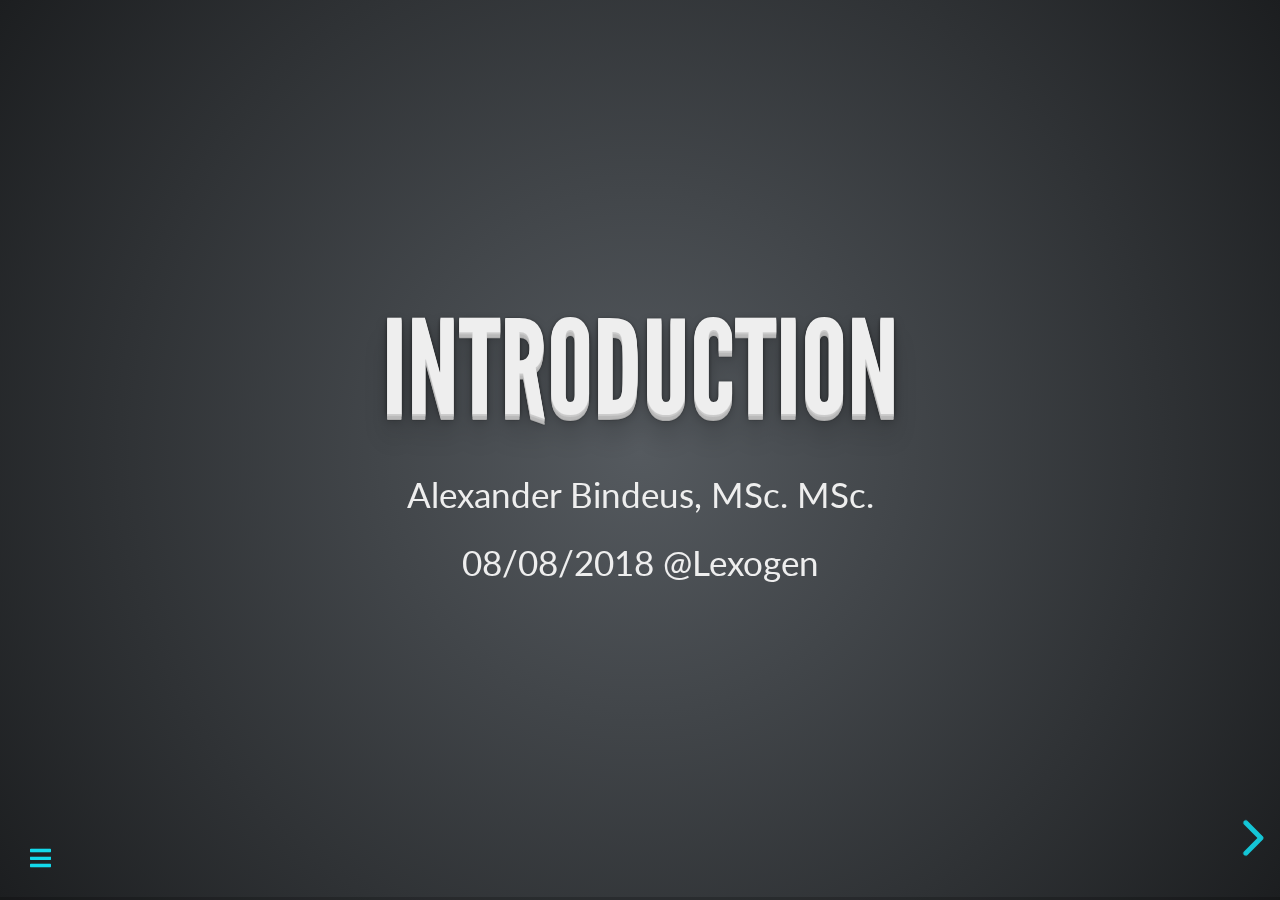
<file: index.html>
<!doctype html>
<html>
	<head>
		<meta charset="utf-8">
		<meta name="viewport" content="width=device-width, initial-scale=1.0, maximum-scale=1.0, user-scalable=no">

		<title>Introduction - Alexander Bindeus</title>

		<link rel="stylesheet" href="css/reveal.css">
		<link rel="stylesheet" href="css/theme/league.css" id="theme">

		<!-- Theme used for syntax highlighting of code -->
		<link rel="stylesheet" href="lib/css/zenburn.css">

		<!-- Printing and PDF exports -->
		<script>
			var link = document.createElement( 'link' );
			link.rel = 'stylesheet';
			link.type = 'text/css';
			link.href = window.location.search.match( /print-pdf/gi ) ? 'css/print/pdf.css' : 'css/print/paper.css';
			document.getElementsByTagName( 'head' )[0].appendChild( link );
		</script>
	</head>
	<body>
		<div class="reveal">
			<div class="slides">
				<section>
					<h1>Introduction</h1>
					<p>Alexander Bindeus, MSc. MSc.</p>
					<p>08/08/2018 @Lexogen</p>
				</section>		

				 <section data-markdown>
					<script type="text/template">
## Education
* studied *Astronomy* (major: theoretical astro physics), University of Vienna
* studied *Physics* (major: computational physics), University of Vienna
* currently *Bioinformatics* (final examination: 21/09/2018), FH Campus Vienna

***

## Work Experience     
* 5 years as Software/ Algorithm Developer, Ingenieur Büro Kronavetter
* 2 years as Scientific Programmer/ Bioinformatician, Gregor Mendel Institute Vienna
* since 01/2018: Bioinformatician, TAmiRNA GmbH, elaboration of a thesis for the study of Bioinformatics
					</script>
                                </section>
				<section data-markdown>
					<script type="text/template">
## Example Project
* condensed part of the thesis for Bioinformatics  
>"*An automated bioinformatic workflow for the analysis of smallRNA next-generation sequencing data*"
* elaborated in the context of a temporal part time employment at *TAmiRNA GmbH*
* therefore special focus on in-house requirements, IT competence and available hardware
                                        </script>
                                </section>
				<section data-markdown>
                                        <script type="text/template">
## Aim of the presented part
* development of a workflow for differential expression analysis of microRNA
* starting from binary raw data (*.bam*) till well formatted outputs in *xlsx*, *pdf* and *html* format
* tailored for special requirements of TAmiRNA and in accordance with its clients needs
* easy to use, maintain and extend
* intellectual property of TAmiRNA (hence not discussed in full detail...)  
                                        </script>
                                </section>

				<section>
					<iframe src="http://www.orf.at"
     					allowfullscreen="" frameborder="0" height="480"
     					width="853"></iframe>
				</section>

				<section>
					<section>
					<h2> Workflow</h2>
						<img data-src="/images/wf1.png">	
					</section>
					<section data-markdown>
	                                        <script type="text/template">
## Example Quality Control Report
see here: [link](https://cdn.rawgit.com/genio0815/genio0815.github.io/cb756695/sampleQC.html)
        	                                </script>
                	                </section>
				</section>
				<section>
					<section>
	                                	<img data-src="/images/wf2.png">  
					</section>
					<section data-markdown>
                                                <script type="text/template">
## Example Final Report (condensed version) 
see here: [link](https://cdn.rawgit.com/genio0815/genio0815.github.io/2f163324/sampleRun_microRNA.html)
                                                </script>
                                        </section>
    
                                </section>

				  <section>
                                        <section>
                                        <h2>Graphical User Interface</h2>
                                                <img data-src="/images/initScreen.png">
                                        </section>
                                        <section>
						 <img data-src="/images/gui_running.png">
                                        </section>
                                </section>

				<!--
				<section data-markdown>
                                        <script type="text/template">
					### Education
					* studied *Astronomy* (major: theoretical astro physics), University Vienna
					* studied *Physics* (major: computational physics), University Vienna
					* currently *Bioinformatics* (final examination: 21/09/2018), FH Campus Vienna
					***
                                        </script>
                                </section>

				<section data-markdown>
                                        <script type="text/template">
                                        ### Work Experience     
                                        * 5 years as Software/ Algorithm Developer, Ingenieur Büro Kronavetter
                                        * 02/2016 - 12/2017 Scientific Programmer/ Bioinformatician, Gregor Mendel Institute Vienna
                                        * 01/2018 - current Bioinformatician, elaboration of a thesis for the study of Bioinformatics
***
				        </script>
                                </section>

				//-->

				<section>
					<section data-markdown>
                                        	<script type="text/template">
                                        ### Aim
* get to know the team
* quickly get into the special questions and demands
* contribute my knowledge and experience
* learn new things
* develop cutting-edge products using up-to-date technology based on a scientific sound fundament
* contribute to an inspiring atmosphere and social life 
                                        	</script>
                                	</section>
					<section data-markdown>
                                                <script type="text/template">
                                        ### A Top Data Scientist?!
* is keen on numbers
* is well organized to keep the overview
* has sound expertise in mathematics and statistics in order to extract relevant information and knows how to interpret it
* has the programming and IT competence to apply these algorithms on the data and to develop tailored analysis if needed
* stays up-to-date with current research and is eager to learn new things permanently 

                                                </script>
                                        </section>
					<section data-markdown>
						<script type="text/template">
                                        ### Personal Strengths - USP
* diverse and extensive scientific background (3 different studies)
* experienced in many different programming languages, frameworks and IT related things in general
* many interests, passion and willingness to constant learning and personal development
* analytical approach to solve problems
* team player with communication and social skills
                                                </script>
                                        </section>

 					<section data-markdown>
                                                <script type="text/template">
                                        # THANK YOU FOR YOUR ATTENTION !!!
                                                </script>
                                        </section>
				</section>
			</div>
		</div>

		<script src="lib/js/head.min.js"></script>
		<script src="js/reveal.js"></script>
		<script>
			// More info about config & dependencies:
			// - https://github.com/hakimel/reveal.js#configuration
			// - https://github.com/hakimel/reveal.js#dependencies
			Reveal.initialize({
				// Display presentation control arrows
				controls: true,

				// Help the user learn the controls by providing hints, for example by
				// bouncing the down arrow when they first encounter a vertical slide
				controlsTutorial: true,

				// Determines where controls appear, "edges" or "bottom-right"
				controlsLayout: 'bottom-right',

				// Visibility rule for backwards navigation arrows; "faded", "hidden"
				// or "visible"
				controlsBackArrows: 'faded',

				// Display a presentation progress bar
				progress: true,

				// Display the page number of the current slide
				slideNumber: false,

				// Push each slide change to the browser history
				history: false,

				// Enable keyboard shortcuts for navigation
				keyboard: true,

				// Enable the slide overview mode
				overview: true,

				// Vertical centering of slides
				center: true,

				// Factor of the display size that should remain empty around the content
				margin: 0.1,

				dependencies: [
					{ src: 'plugin/markdown/marked.js' },
					{ src: 'plugin/markdown/markdown.js' },
					{ src: 'plugin/notes/notes.js', async: true },
					{ src: 'plugin/zoom-js/zoom.js', async: true },
					{ src: 'plugin/reveal.js-menu/menu.js' },
					{ src: 'plugin/external/external.js', condition: function() { return !!document.querySelector( '[data-external]' ); } },
					{ src: 'plugin/highlight/highlight.js', async: true, callback: function() { hljs.initHighlightingOnLoad(); } }
				
				],

				menu: { 
					themes: true,
					themesPath: 'css/theme/',
					transitions: true  
                                },

			});
		</script>
	</body>
</html>
</file>
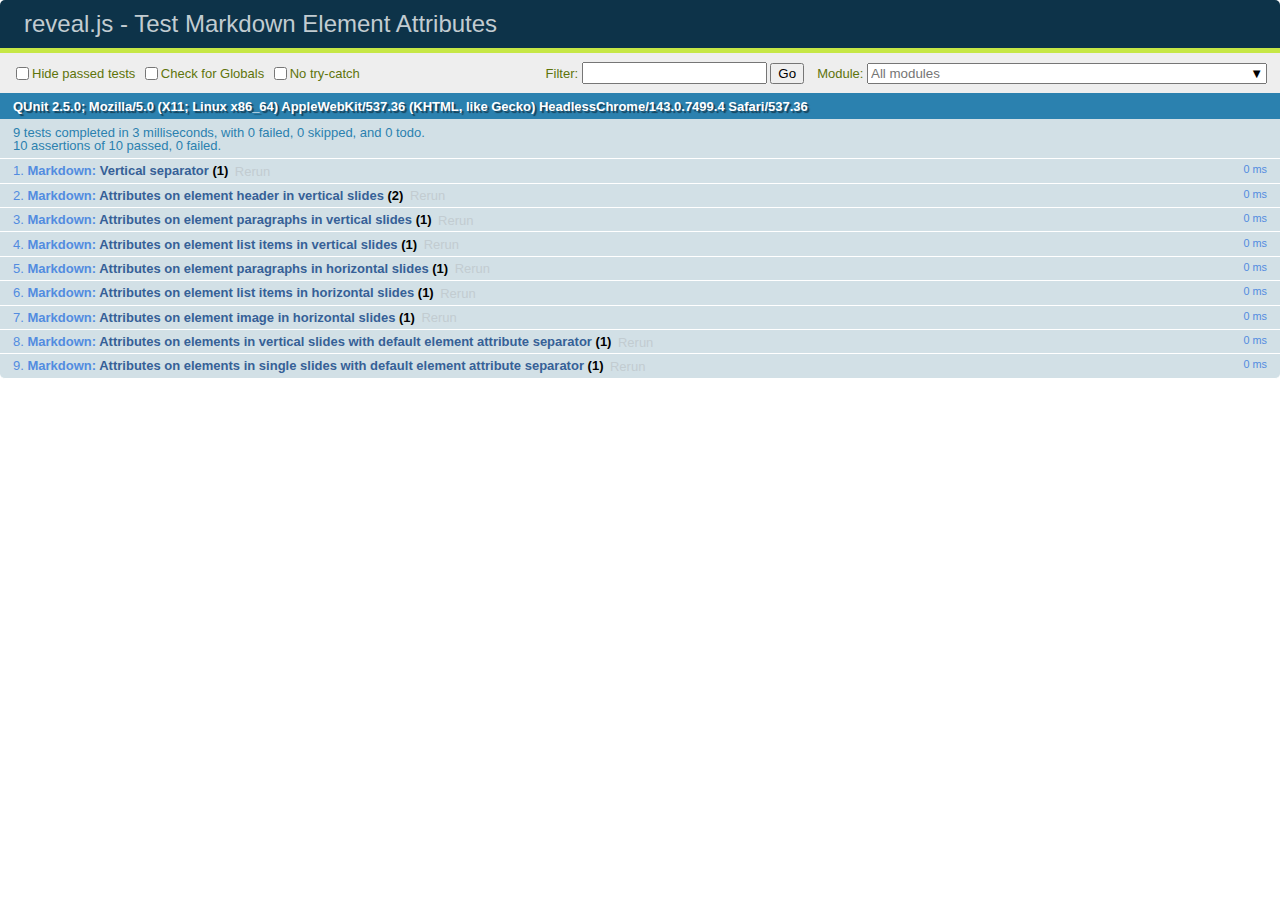
<file: test/test-markdown-element-attributes.html>
<!doctype html>
<html lang="en">

	<head>
		<meta charset="utf-8">

		<title>reveal.js - Test Markdown Element Attributes</title>

		<link rel="stylesheet" href="../css/reveal.css">
		<link rel="stylesheet" href="qunit-2.5.0.css">
	</head>

	<body style="overflow: auto;">

		<div id="qunit"></div>
		<div id="qunit-fixture"></div>

		<div class="reveal" style="display: none;">

			<div class="slides">

				<!-- <section data-markdown="example.md" data-separator="^\n\n\n" data-separator-vertical="^\n\n"></section> -->

				<!-- Slides are separated by newline + three dashes + newline, vertical slides identical but two dashes -->
				<section data-markdown data-separator="^\n---\n$" data-separator-vertical="^\n--\n$" data-element-attributes="{_\s*?([^}]+?)}">>
					<script type="text/template">
						## Slide 1.1
						<!-- {_class="fragment fade-out" data-fragment-index="1"} -->

						--

						## Slide 1.2
						<!-- {_class="fragment shrink"} -->

						Paragraph 1
						<!-- {_class="fragment grow"} -->

						Paragraph 2
						<!-- {_class="fragment grow"} -->

						- list item 1 <!-- {_class="fragment grow"} -->
						- list item 2 <!-- {_class="fragment grow"} -->
						- list item 3 <!-- {_class="fragment grow"} -->


						---

						## Slide 2


						Paragraph 1.2  
						multi-line <!-- {_class="fragment highlight-red"} -->

						Paragraph 2.2 <!-- {_class="fragment highlight-red"} -->

						Paragraph 2.3 <!-- {_class="fragment highlight-red"} -->

						Paragraph 2.4 <!-- {_class="fragment highlight-red"} -->

						- list item 1 <!-- {_class="fragment highlight-green"} -->
						- list item 2<!-- {_class="fragment highlight-green"} -->
						- list item 3<!-- {_class="fragment highlight-green"} -->
						- list item 4
						<!-- {_class="fragment highlight-green"} -->
						- list item 5<!-- {_class="fragment highlight-green"} -->

						Test

						![Example Picture](examples/assets/image2.png)
						<!-- {_class="reveal stretch"} -->

					</script>
				</section>



				<section 	data-markdown data-separator="^\n\n\n"
									data-separator-vertical="^\n\n"
									data-separator-notes="^Note:"
									data-charset="utf-8">
					<script type="text/template">
						# Test attributes in Markdown with default separator
						## Slide 1 Def <!-- .element: class="fragment highlight-red" data-fragment-index="1" -->


						## Slide 2 Def
						<!-- .element: class="fragment highlight-red" -->

					</script>
				</section>

				<section data-markdown>
				  <script type="text/template">
					## Hello world
					A paragraph
					<!-- .element: class="fragment highlight-blue" -->
				  </script>
				</section>

				<section data-markdown>
				  <script type="text/template">
					## Hello world

					Multiple  
					Line
					<!-- .element: class="fragment highlight-blue" -->
				  </script>
				</section>

				<section data-markdown>
				  <script type="text/template">
					## Hello world

					Test<!-- .element: class="fragment highlight-blue" -->

					More Test
				  </script>
				</section>


			</div>

		</div>

		<script src="../lib/js/head.min.js"></script>
		<script src="../js/reveal.js"></script>
		<script src="../plugin/markdown/marked.js"></script>
		<script src="../plugin/markdown/markdown.js"></script>
		<script src="qunit-2.5.0.js"></script>

		<script src="test-markdown-element-attributes.js"></script>

	</body>
</html>
</file>
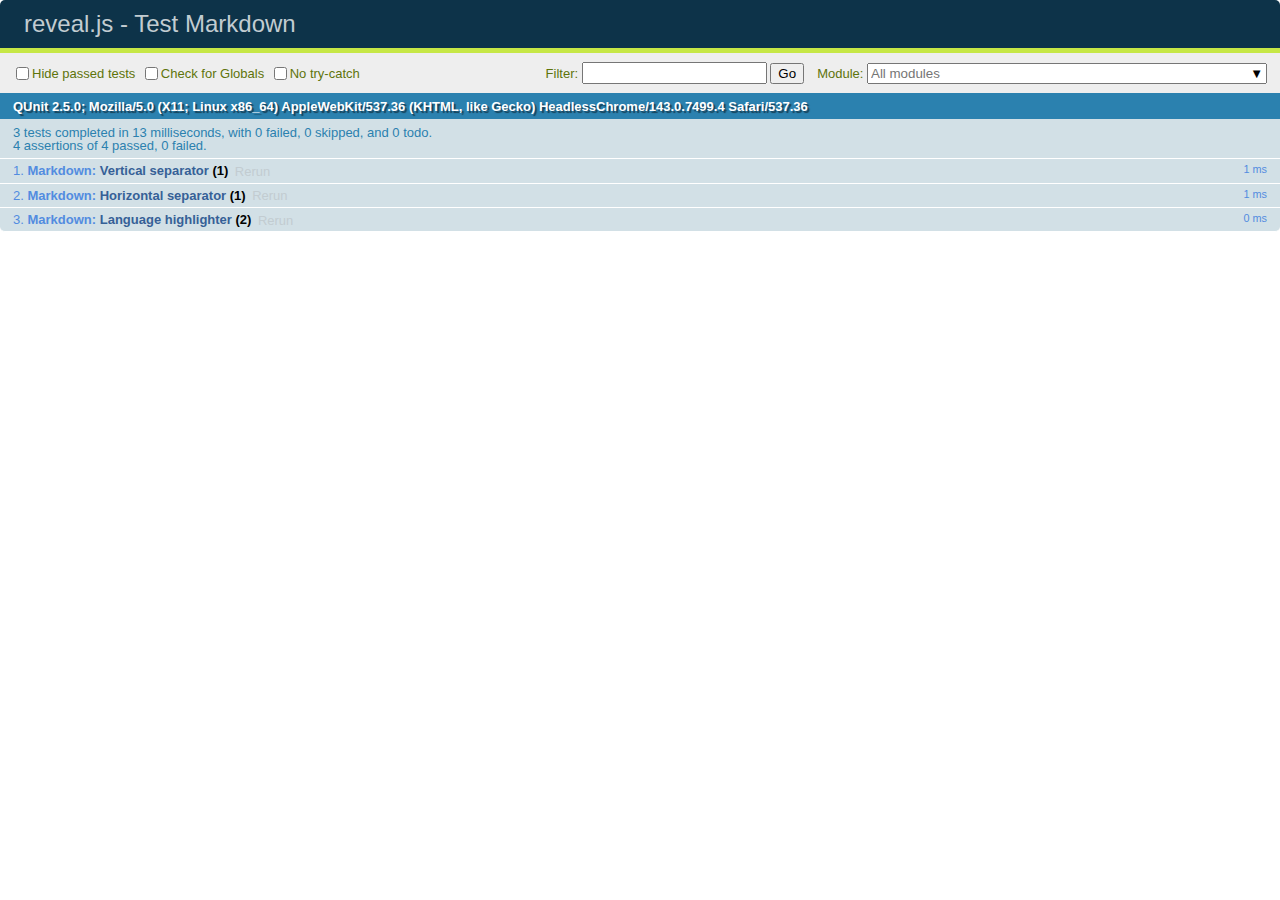
<file: test/test-markdown-external.html>
<!doctype html>
<html lang="en">

	<head>
		<meta charset="utf-8">

		<title>reveal.js - Test Markdown</title>

		<link rel="stylesheet" href="../css/reveal.css">
		<link rel="stylesheet" href="qunit-2.5.0.css">
	</head>

	<body style="overflow: auto;">

		<div id="qunit"></div>
  		<div id="qunit-fixture"></div>

		<div class="reveal" style="display: none;">

			<div class="slides">
				<section data-markdown="simple.md" data-separator="^\r?\n\r?\n\r?\n" data-separator-vertical="^\r?\n\r?\n"></section>
			</div>

		</div>

		<script src="../lib/js/head.min.js"></script>
		<script src="../js/reveal.js"></script>
		<script src="../plugin/highlight/highlight.js"></script>
		<script src="../plugin/markdown/marked.js"></script>
		<script src="../plugin/markdown/markdown.js"></script>
		<script src="qunit-2.5.0.js"></script>

		<script src="test-markdown-external.js"></script>

	</body>
</html>
</file>
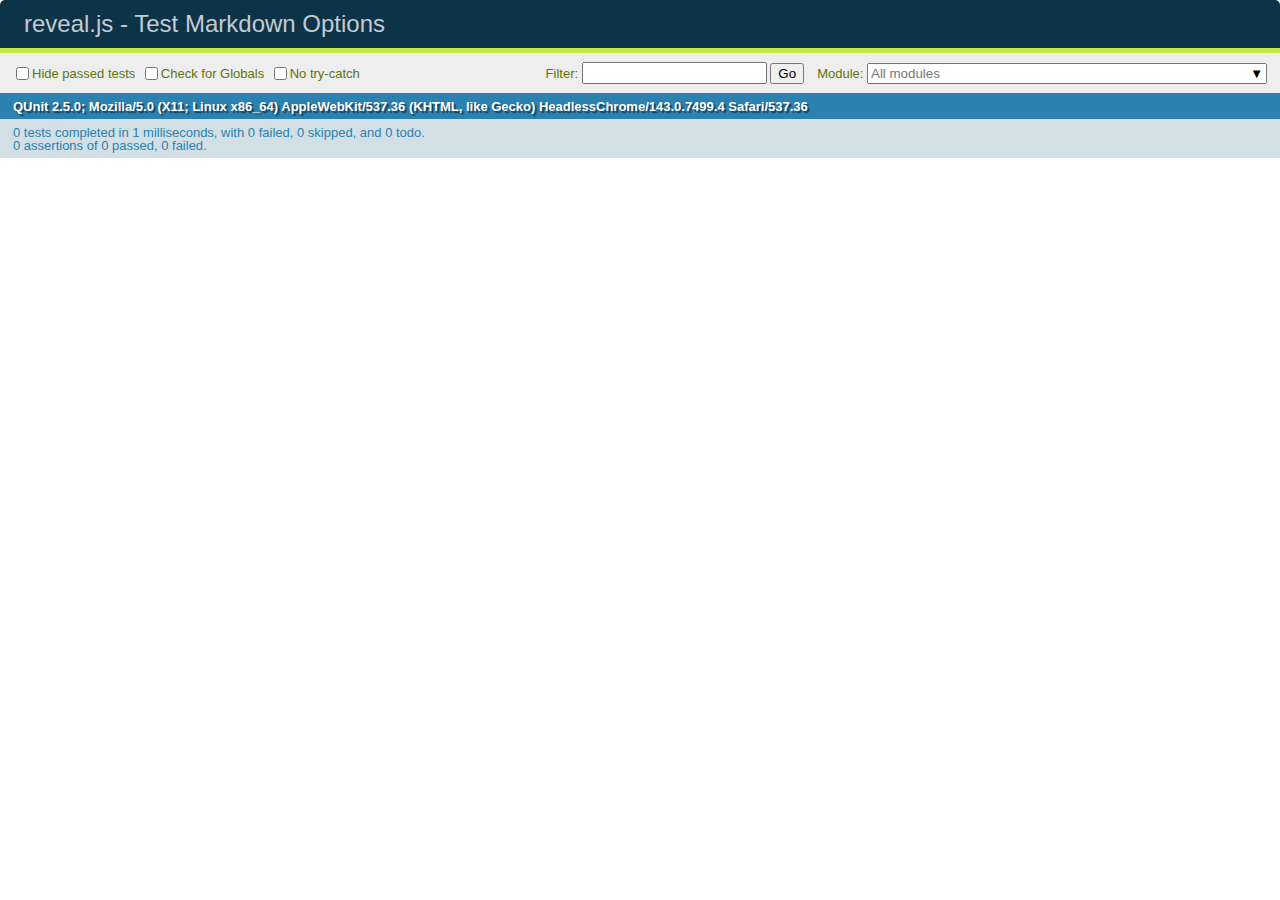
<file: test/test-markdown-options.html>
<!doctype html>
<html lang="en">

	<head>
		<meta charset="utf-8">

		<title>reveal.js - Test Markdown Options</title>

		<link rel="stylesheet" href="../css/reveal.css">
		<link rel="stylesheet" href="qunit-2.5.0.css">
	</head>

	<body style="overflow: auto;">

		<div id="qunit"></div>
		<div id="qunit-fixture"></div>

		<div class="reveal" style="display: none;">

			<div class="slides">

				<section data-markdown>
					<script type="text/template">
						## Testing Markdown Options

						This "slide" should contain 'smart' quotes.
					</script>
				</section>

			</div>

		</div>

		<script src="../lib/js/head.min.js"></script>
		<script src="../js/reveal.js"></script>
		<script src="qunit-2.5.0.js"></script>

		<script src="test-markdown-options.js"></script>

	</body>
</html>
</file>
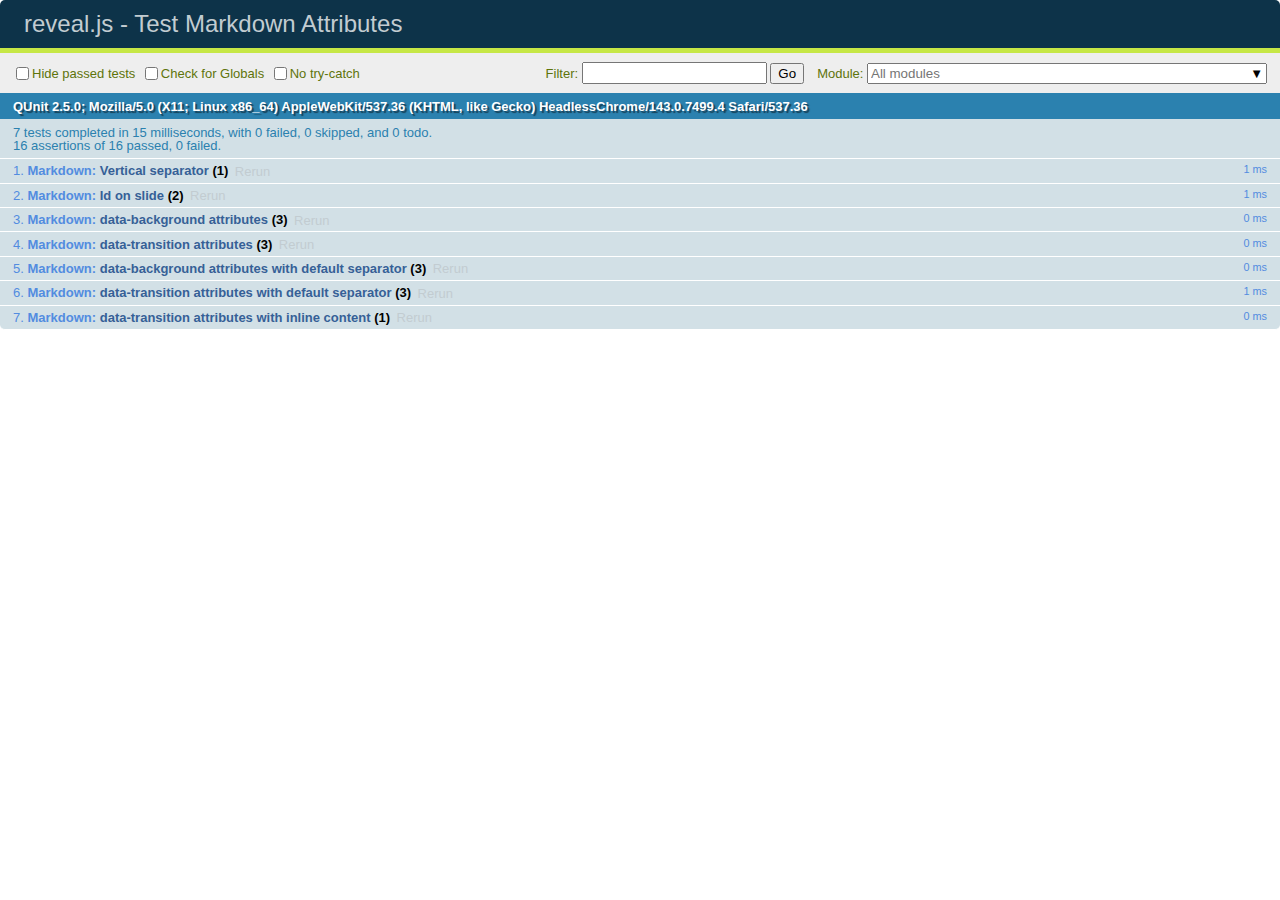
<file: test/test-markdown-slide-attributes.html>
<!doctype html>
<html lang="en">

	<head>
		<meta charset="utf-8">

		<title>reveal.js - Test Markdown Attributes</title>

		<link rel="stylesheet" href="../css/reveal.css">
		<link rel="stylesheet" href="qunit-2.5.0.css">
	</head>

	<body style="overflow: auto;">

		<div id="qunit"></div>
		<div id="qunit-fixture"></div>

		<div class="reveal" style="display: none;">

			<div class="slides">

				<!-- <section data-markdown="example.md" data-separator="^\n\n\n" data-separator-vertical="^\n\n"></section> -->

				<!-- Slides are separated by three lines, vertical slides by two lines, attributes are one any line starting with (spaces and) two dashes -->
				<section 	data-markdown data-separator="^\n\n\n"
									data-separator-vertical="^\n\n"
									data-separator-notes="^Note:"
									data-attributes="--\s(.*?)$"
									data-charset="utf-8">
					<script type="text/template">
						# Test attributes in Markdown
						## Slide 1



						## Slide 2
						<!-- -- id="slide2" data-transition="zoom" data-background="#A0C66B" -->


						## Slide 2.1
						<!-- -- data-background="#ff0000" data-transition="fade" -->


						## Slide 2.2
						[Link to Slide2](#/slide2)



						## Slide 3
						<!-- -- data-transition="zoom" data-background="#C6916B" -->



						## Slide 4
					</script>
				</section>

				<section 	data-markdown data-separator="^\n\n\n"
									data-separator-vertical="^\n\n"
									data-separator-notes="^Note:"
									data-charset="utf-8">
					<script type="text/template">
						# Test attributes in Markdown with default separator
						## Slide 1 Def



						## Slide 2 Def
						<!-- .slide: id="slide2def" data-transition="concave" data-background="#A7C66B" -->


						## Slide 2.1 Def
						<!-- .slide: data-background="#f70000" data-transition="page" -->


						## Slide 2.2 Def
						[Link to Slide2](#/slide2def)



						## Slide 3 Def
						<!-- .slide: data-transition="concave" data-background="#C7916B" -->



						## Slide 4
					</script>
				</section>

				<section data-markdown>
					<script type="text/template">
						<!-- .slide: data-background="#ff0000" -->
						## Hello world
					</script>
				</section>

				<section data-markdown>
					<script type="text/template">
						## Hello world
						<!-- .slide: data-background="#ff0000" -->
					</script>
				</section>

				<section data-markdown>
					<script type="text/template">
						## Hello world

						Test
						<!-- .slide: data-background="#ff0000" -->

						More Test
					</script>
				</section>

			</div>

		</div>

		<script src="../lib/js/head.min.js"></script>
		<script src="../js/reveal.js"></script>
		<script src="../plugin/markdown/marked.js"></script>
		<script src="../plugin/markdown/markdown.js"></script>
		<script src="qunit-2.5.0.js"></script>

		<script src="test-markdown-slide-attributes.js"></script>

	</body>
</html>
</file>
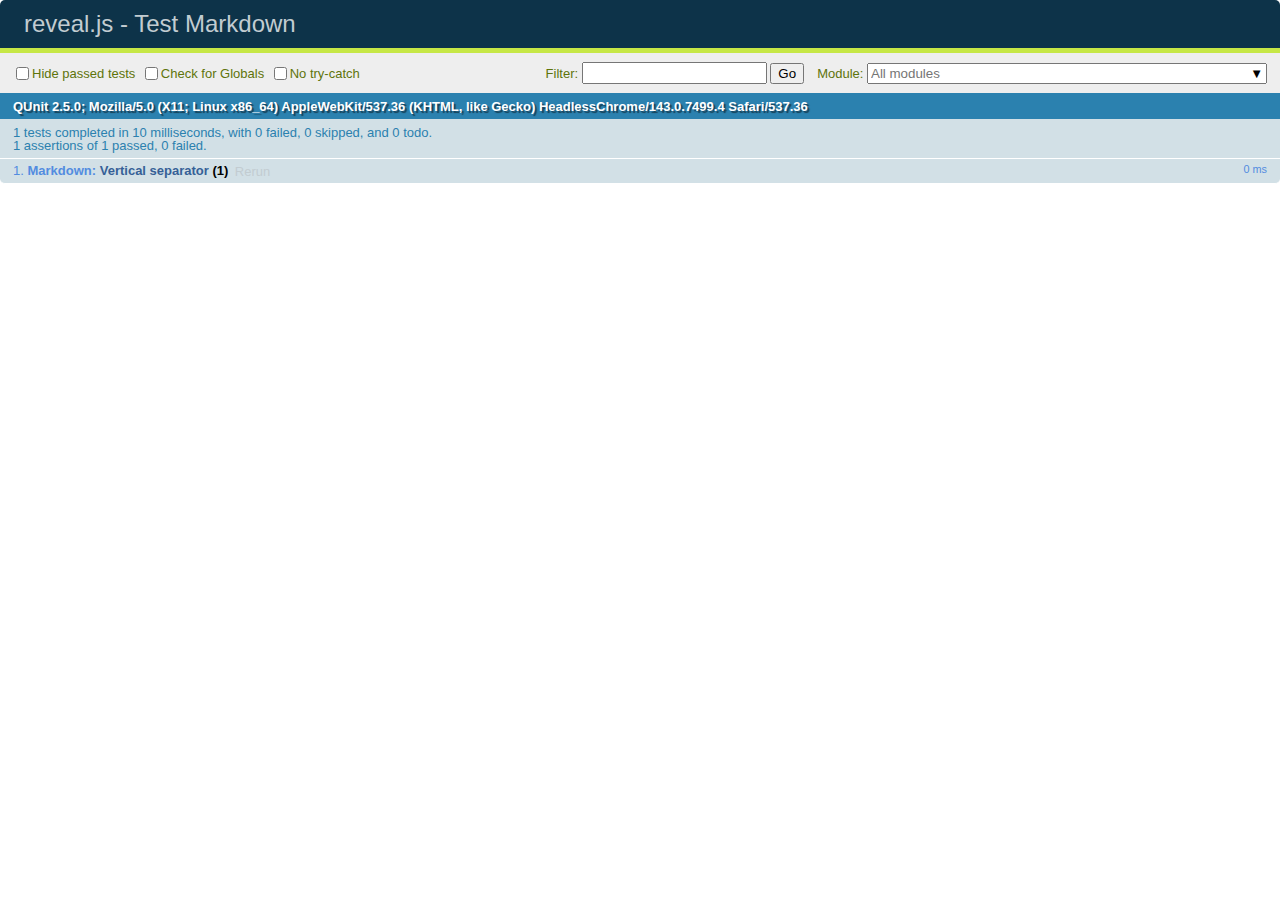
<file: test/test-markdown.html>
<!doctype html>
<html lang="en">

	<head>
		<meta charset="utf-8">

		<title>reveal.js - Test Markdown</title>

		<link rel="stylesheet" href="../css/reveal.css">
		<link rel="stylesheet" href="qunit-2.5.0.css">
	</head>

	<body style="overflow: auto;">

		<div id="qunit"></div>
		<div id="qunit-fixture"></div>

		<div class="reveal" style="display: none;">

			<div class="slides">

				<!-- <section data-markdown="example.md" data-separator="^\n\n\n" data-separator-vertical="^\n\n"></section> -->

				<!-- Slides are separated by newline + three dashes + newline, vertical slides identical but two dashes -->
				<section data-markdown data-separator="^\n---\n$" data-separator-vertical="^\n--\n$">
					<script type="text/template">
						## Slide 1.1

						--

						## Slide 1.2

						---

						## Slide 2
					</script>
				</section>

			</div>

		</div>

		<script src="../lib/js/head.min.js"></script>
		<script src="../js/reveal.js"></script>
		<script src="../plugin/markdown/marked.js"></script>
		<script src="../plugin/markdown/markdown.js"></script>
		<script src="qunit-2.5.0.js"></script>

		<script src="test-markdown.js"></script>

	</body>
</html>
</file>
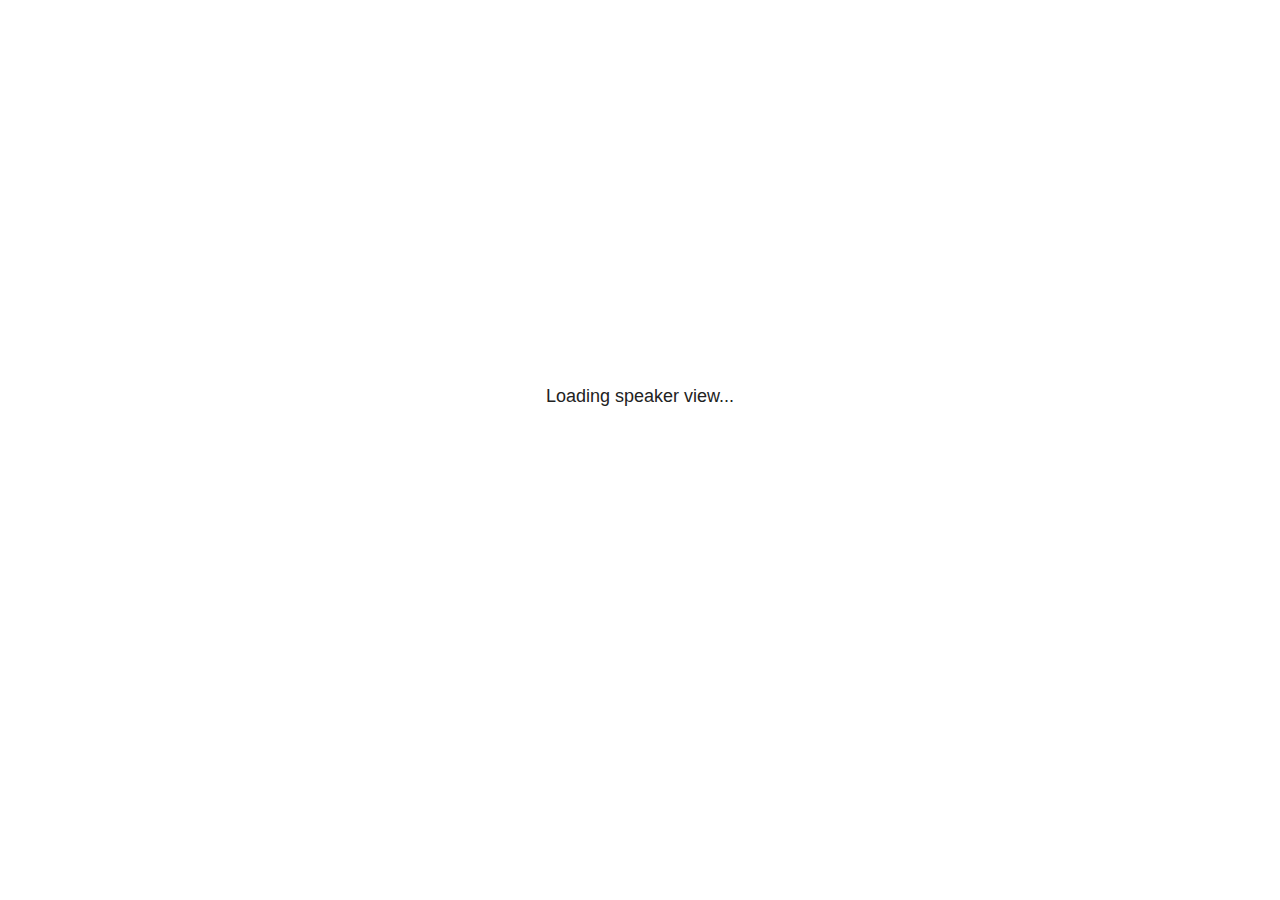
<file: plugin/notes/notes.html>
<!doctype html>
<html lang="en">
	<head>
		<meta charset="utf-8">

		<title>reveal.js - Slide Notes</title>

		<style>
			body {
				font-family: Helvetica;
				font-size: 18px;
			}

			#current-slide,
			#upcoming-slide,
			#speaker-controls {
				padding: 6px;
				box-sizing: border-box;
				-moz-box-sizing: border-box;
			}

			#current-slide iframe,
			#upcoming-slide iframe {
				width: 100%;
				height: 100%;
				border: 1px solid #ddd;
			}

			#current-slide .label,
			#upcoming-slide .label {
				position: absolute;
				top: 10px;
				left: 10px;
				z-index: 2;
			}

			#connection-status {
				position: absolute;
				top: 0;
				left: 0;
				width: 100%;
				height: 100%;
				z-index: 20;
				padding: 30% 20% 20% 20%;
				font-size: 18px;
				color: #222;
				background: #fff;
				text-align: center;
				box-sizing: border-box;
				line-height: 1.4;
			}

			.overlay-element {
				height: 34px;
				line-height: 34px;
				padding: 0 10px;
				text-shadow: none;
				background: rgba( 220, 220, 220, 0.8 );
				color: #222;
				font-size: 14px;
			}

			.overlay-element.interactive:hover {
				background: rgba( 220, 220, 220, 1 );
			}

			#current-slide {
				position: absolute;
				width: 60%;
				height: 100%;
				top: 0;
				left: 0;
				padding-right: 0;
			}

			#upcoming-slide {
				position: absolute;
				width: 40%;
				height: 40%;
				right: 0;
				top: 0;
			}

			/* Speaker controls */
			#speaker-controls {
				position: absolute;
				top: 40%;
				right: 0;
				width: 40%;
				height: 60%;
				overflow: auto;
				font-size: 18px;
			}

				.speaker-controls-time.hidden,
				.speaker-controls-notes.hidden {
					display: none;
				}

				.speaker-controls-time .label,
				.speaker-controls-pace .label,
				.speaker-controls-notes .label {
					text-transform: uppercase;
					font-weight: normal;
					font-size: 0.66em;
					color: #666;
					margin: 0;
				}

				.speaker-controls-time, .speaker-controls-pace {
					border-bottom: 1px solid rgba( 200, 200, 200, 0.5 );
					margin-bottom: 10px;
					padding: 10px 16px;
					padding-bottom: 20px;
					cursor: pointer;
				}

				.speaker-controls-time .reset-button {
					opacity: 0;
					float: right;
					color: #666;
					text-decoration: none;
				}
				.speaker-controls-time:hover .reset-button {
					opacity: 1;
				}

				.speaker-controls-time .timer,
				.speaker-controls-time .clock {
					width: 50%;
				}

				.speaker-controls-time .timer,
				.speaker-controls-time .clock,
				.speaker-controls-time .pacing .hours-value,
				.speaker-controls-time .pacing .minutes-value,
				.speaker-controls-time .pacing .seconds-value {
					font-size: 1.9em;
				}

				.speaker-controls-time .timer {
					float: left;
				}

				.speaker-controls-time .clock {
					float: right;
					text-align: right;
				}

				.speaker-controls-time span.mute {
					opacity: 0.3;
				}

				.speaker-controls-time .pacing-title {
					margin-top: 5px;
				}

				.speaker-controls-time .pacing.ahead {
					color: blue;
				}

				.speaker-controls-time .pacing.on-track {
					color: green;
				}

				.speaker-controls-time .pacing.behind {
					color: red;
				}

				.speaker-controls-notes {
					padding: 10px 16px;
				}

				.speaker-controls-notes .value {
					margin-top: 5px;
					line-height: 1.4;
					font-size: 1.2em;
				}

			/* Layout selector */
			#speaker-layout {
				position: absolute;
				top: 10px;
				right: 10px;
				color: #222;
				z-index: 10;
			}
				#speaker-layout select {
					position: absolute;
					width: 100%;
					height: 100%;
					top: 0;
					left: 0;
					border: 0;
					box-shadow: 0;
					cursor: pointer;
					opacity: 0;

					font-size: 1em;
					background-color: transparent;

					-moz-appearance: none;
					-webkit-appearance: none;
					-webkit-tap-highlight-color: rgba(0, 0, 0, 0);
				}

				#speaker-layout select:focus {
					outline: none;
					box-shadow: none;
				}

			.clear {
				clear: both;
			}

			/* Speaker layout: Wide */
			body[data-speaker-layout="wide"] #current-slide,
			body[data-speaker-layout="wide"] #upcoming-slide {
				width: 50%;
				height: 45%;
				padding: 6px;
			}

			body[data-speaker-layout="wide"] #current-slide {
				top: 0;
				left: 0;
			}

			body[data-speaker-layout="wide"] #upcoming-slide {
				top: 0;
				left: 50%;
			}

			body[data-speaker-layout="wide"] #speaker-controls {
				top: 45%;
				left: 0;
				width: 100%;
				height: 50%;
				font-size: 1.25em;
			}

			/* Speaker layout: Tall */
			body[data-speaker-layout="tall"] #current-slide,
			body[data-speaker-layout="tall"] #upcoming-slide {
				width: 45%;
				height: 50%;
				padding: 6px;
			}

			body[data-speaker-layout="tall"] #current-slide {
				top: 0;
				left: 0;
			}

			body[data-speaker-layout="tall"] #upcoming-slide {
				top: 50%;
				left: 0;
			}

			body[data-speaker-layout="tall"] #speaker-controls {
				padding-top: 40px;
				top: 0;
				left: 45%;
				width: 55%;
				height: 100%;
				font-size: 1.25em;
			}

			/* Speaker layout: Notes only */
			body[data-speaker-layout="notes-only"] #current-slide,
			body[data-speaker-layout="notes-only"] #upcoming-slide {
				display: none;
			}

			body[data-speaker-layout="notes-only"] #speaker-controls {
				padding-top: 40px;
				top: 0;
				left: 0;
				width: 100%;
				height: 100%;
				font-size: 1.25em;
			}

			@media screen and (max-width: 1080px) {
				body[data-speaker-layout="default"] #speaker-controls {
					font-size: 16px;
				}
			}

			@media screen and (max-width: 900px) {
				body[data-speaker-layout="default"] #speaker-controls {
					font-size: 14px;
				}
			}

			@media screen and (max-width: 800px) {
				body[data-speaker-layout="default"] #speaker-controls {
					font-size: 12px;
				}
			}

		</style>
	</head>

	<body>

		<div id="connection-status">Loading speaker view...</div>

		<div id="current-slide"></div>
		<div id="upcoming-slide"><span class="overlay-element label">Upcoming</span></div>
		<div id="speaker-controls">
			<div class="speaker-controls-time">
				<h4 class="label">Time <span class="reset-button">Click to Reset</span></h4>
				<div class="clock">
					<span class="clock-value">0:00 AM</span>
				</div>
				<div class="timer">
					<span class="hours-value">00</span><span class="minutes-value">:00</span><span class="seconds-value">:00</span>
				</div>
				<div class="clear"></div>

				<h4 class="label pacing-title" style="display: none">Pacing – Time to finish current slide</h4>
				<div class="pacing" style="display: none">
					<span class="hours-value">00</span><span class="minutes-value">:00</span><span class="seconds-value">:00</span>
				</div>
			</div>

			<div class="speaker-controls-notes hidden">
				<h4 class="label">Notes</h4>
				<div class="value"></div>
			</div>
		</div>
		<div id="speaker-layout" class="overlay-element interactive">
			<span class="speaker-layout-label"></span>
			<select class="speaker-layout-dropdown"></select>
		</div>

		<script src="../../plugin/markdown/marked.js"></script>
		<script>

			(function() {

				var notes,
					notesValue,
					currentState,
					currentSlide,
					upcomingSlide,
					layoutLabel,
					layoutDropdown,
					connected = false;

				var SPEAKER_LAYOUTS = {
					'default': 'Default',
					'wide': 'Wide',
					'tall': 'Tall',
					'notes-only': 'Notes only'
				};

				setupLayout();

				var connectionStatus = document.querySelector( '#connection-status' );
				var connectionTimeout = setTimeout( function() {
					connectionStatus.innerHTML = 'Error connecting to main window.<br>Please try closing and reopening the speaker view.';
				}, 5000 );

				window.addEventListener( 'message', function( event ) {

					clearTimeout( connectionTimeout );
					connectionStatus.style.display = 'none';

					var data = JSON.parse( event.data );

					// The overview mode is only useful to the reveal.js instance
					// where navigation occurs so we don't sync it
					if( data.state ) delete data.state.overview;

					// Messages sent by the notes plugin inside of the main window
					if( data && data.namespace === 'reveal-notes' ) {
						if( data.type === 'connect' ) {
							handleConnectMessage( data );
						}
						else if( data.type === 'state' ) {
							handleStateMessage( data );
						}
					}
					// Messages sent by the reveal.js inside of the current slide preview
					else if( data && data.namespace === 'reveal' ) {
						if( /ready/.test( data.eventName ) ) {
							// Send a message back to notify that the handshake is complete
							window.opener.postMessage( JSON.stringify({ namespace: 'reveal-notes', type: 'connected'} ), '*' );
						}
						else if( /slidechanged|fragmentshown|fragmenthidden|paused|resumed/.test( data.eventName ) && currentState !== JSON.stringify( data.state ) ) {

							window.opener.postMessage( JSON.stringify({ method: 'setState', args: [ data.state ]} ), '*' );

						}
					}

				} );

				/**
				 * Called when the main window is trying to establish a
				 * connection.
				 */
				function handleConnectMessage( data ) {

					if( connected === false ) {
						connected = true;

						setupIframes( data );
						setupKeyboard();
						setupNotes();
						setupTimer();
					}

				}

				/**
				 * Called when the main window sends an updated state.
				 */
				function handleStateMessage( data ) {

					// Store the most recently set state to avoid circular loops
					// applying the same state
					currentState = JSON.stringify( data.state );

					// No need for updating the notes in case of fragment changes
					if ( data.notes ) {
						notes.classList.remove( 'hidden' );
						notesValue.style.whiteSpace = data.whitespace;
						if( data.markdown ) {
							notesValue.innerHTML = marked( data.notes );
						}
						else {
							notesValue.innerHTML = data.notes;
						}
					}
					else {
						notes.classList.add( 'hidden' );
					}

					// Update the note slides
					currentSlide.contentWindow.postMessage( JSON.stringify({ method: 'setState', args: [ data.state ] }), '*' );
					upcomingSlide.contentWindow.postMessage( JSON.stringify({ method: 'setState', args: [ data.state ] }), '*' );
					upcomingSlide.contentWindow.postMessage( JSON.stringify({ method: 'next' }), '*' );

				}

				// Limit to max one state update per X ms
				handleStateMessage = debounce( handleStateMessage, 200 );

				/**
				 * Forward keyboard events to the current slide window.
				 * This enables keyboard events to work even if focus
				 * isn't set on the current slide iframe.
				 *
				 * Block F5 default handling, it reloads and disconnects
				 * the speaker notes window.
				 */
				function setupKeyboard() {

					document.addEventListener( 'keydown', function( event ) {
						if( event.keyCode === 116 || ( event.metaKey && event.keyCode === 82 ) ) {
							event.preventDefault();
							return false;
						}
						currentSlide.contentWindow.postMessage( JSON.stringify({ method: 'triggerKey', args: [ event.keyCode ] }), '*' );
					} );

				}

				/**
				 * Creates the preview iframes.
				 */
				function setupIframes( data ) {

					var params = [
						'receiver',
						'progress=false',
						'history=false',
						'transition=none',
						'autoSlide=0',
						'backgroundTransition=none'
					].join( '&' );

					var urlSeparator = /\?/.test(data.url) ? '&' : '?';
					var hash = '#/' + data.state.indexh + '/' + data.state.indexv;
					var currentURL = data.url + urlSeparator + params + '&postMessageEvents=true' + hash;
					var upcomingURL = data.url + urlSeparator + params + '&controls=false' + hash;

					currentSlide = document.createElement( 'iframe' );
					currentSlide.setAttribute( 'width', 1280 );
					currentSlide.setAttribute( 'height', 1024 );
					currentSlide.setAttribute( 'src', currentURL );
					document.querySelector( '#current-slide' ).appendChild( currentSlide );

					upcomingSlide = document.createElement( 'iframe' );
					upcomingSlide.setAttribute( 'width', 640 );
					upcomingSlide.setAttribute( 'height', 512 );
					upcomingSlide.setAttribute( 'src', upcomingURL );
					document.querySelector( '#upcoming-slide' ).appendChild( upcomingSlide );

				}

				/**
				 * Setup the notes UI.
				 */
				function setupNotes() {

					notes = document.querySelector( '.speaker-controls-notes' );
					notesValue = document.querySelector( '.speaker-controls-notes .value' );

				}

				function getTimings() {

					var slides = Reveal.getSlides();
					var defaultTiming = Reveal.getConfig().defaultTiming;
					if (defaultTiming == null) {
						return null;
					}
					var timings = [];
					for ( var i in slides ) {
						var slide = slides[i];
						var timing = defaultTiming;
						if( slide.hasAttribute( 'data-timing' )) {
							var t = slide.getAttribute( 'data-timing' );
							timing = parseInt(t);
							if( isNaN(timing) ) {
								console.warn("Could not parse timing '" + t + "' of slide " + i + "; using default of " + defaultTiming);
								timing = defaultTiming;
							}
						}
						timings.push(timing);
					}
					return timings;

				}

				/**
				 * Return the number of seconds allocated for presenting
				 * all slides up to and including this one.
				 */
				function getTimeAllocated(timings) {

					var slides = Reveal.getSlides();
					var allocated = 0;
					var currentSlide = Reveal.getSlidePastCount();
					for (var i in slides.slice(0, currentSlide + 1)) {
						allocated += timings[i];
					}
					return allocated;

				}

				/**
				 * Create the timer and clock and start updating them
				 * at an interval.
				 */
				function setupTimer() {

					var start = new Date(),
					timeEl = document.querySelector( '.speaker-controls-time' ),
					clockEl = timeEl.querySelector( '.clock-value' ),
					hoursEl = timeEl.querySelector( '.hours-value' ),
					minutesEl = timeEl.querySelector( '.minutes-value' ),
					secondsEl = timeEl.querySelector( '.seconds-value' ),
					pacingTitleEl = timeEl.querySelector( '.pacing-title' ),
					pacingEl = timeEl.querySelector( '.pacing' ),
					pacingHoursEl = pacingEl.querySelector( '.hours-value' ),
					pacingMinutesEl = pacingEl.querySelector( '.minutes-value' ),
					pacingSecondsEl = pacingEl.querySelector( '.seconds-value' );

					var timings = getTimings();
					if (timings !== null) {
						pacingTitleEl.style.removeProperty('display');
						pacingEl.style.removeProperty('display');
					}

					function _displayTime( hrEl, minEl, secEl, time) {

						var sign = Math.sign(time) == -1 ? "-" : "";
						time = Math.abs(Math.round(time / 1000));
						var seconds = time % 60;
						var minutes = Math.floor( time / 60 ) % 60 ;
						var hours = Math.floor( time / ( 60 * 60 )) ;
						hrEl.innerHTML = sign + zeroPadInteger( hours );
						if (hours == 0) {
							hrEl.classList.add( 'mute' );
						}
						else {
							hrEl.classList.remove( 'mute' );
						}
						minEl.innerHTML = ':' + zeroPadInteger( minutes );
						if (hours == 0 && minutes == 0) {
							minEl.classList.add( 'mute' );
						}
						else {
							minEl.classList.remove( 'mute' );
						}
						secEl.innerHTML = ':' + zeroPadInteger( seconds );
					}

					function _updateTimer() {

						var diff, hours, minutes, seconds,
						now = new Date();

						diff = now.getTime() - start.getTime();

						clockEl.innerHTML = now.toLocaleTimeString( 'en-US', { hour12: true, hour: '2-digit', minute:'2-digit' } );
						_displayTime( hoursEl, minutesEl, secondsEl, diff );
						if (timings !== null) {
							_updatePacing(diff);
						}

					}

					function _updatePacing(diff) {

						var slideEndTiming = getTimeAllocated(timings) * 1000;
						var currentSlide = Reveal.getSlidePastCount();
						var currentSlideTiming = timings[currentSlide] * 1000;
						var timeLeftCurrentSlide = slideEndTiming - diff;
						if (timeLeftCurrentSlide < 0) {
							pacingEl.className = 'pacing behind';
						}
						else if (timeLeftCurrentSlide < currentSlideTiming) {
							pacingEl.className = 'pacing on-track';
						}
						else {
							pacingEl.className = 'pacing ahead';
						}
						_displayTime( pacingHoursEl, pacingMinutesEl, pacingSecondsEl, timeLeftCurrentSlide );

					}

					// Update once directly
					_updateTimer();

					// Then update every second
					setInterval( _updateTimer, 1000 );

					function _resetTimer() {

						if (timings == null) {
							start = new Date();
						}
						else {
							// Reset timer to beginning of current slide
							var slideEndTiming = getTimeAllocated(timings) * 1000;
							var currentSlide = Reveal.getSlidePastCount();
							var currentSlideTiming = timings[currentSlide] * 1000;
							var previousSlidesTiming = slideEndTiming - currentSlideTiming;
							var now = new Date();
							start = new Date(now.getTime() - previousSlidesTiming);
						}
						_updateTimer();

					}

					timeEl.addEventListener( 'click', function() {
						_resetTimer();
						return false;
					} );

				}

				/**
				 * Sets up the speaker view layout and layout selector.
				 */
				function setupLayout() {

					layoutDropdown = document.querySelector( '.speaker-layout-dropdown' );
					layoutLabel = document.querySelector( '.speaker-layout-label' );

					// Render the list of available layouts
					for( var id in SPEAKER_LAYOUTS ) {
						var option = document.createElement( 'option' );
						option.setAttribute( 'value', id );
						option.textContent = SPEAKER_LAYOUTS[ id ];
						layoutDropdown.appendChild( option );
					}

					// Monitor the dropdown for changes
					layoutDropdown.addEventListener( 'change', function( event ) {

						setLayout( layoutDropdown.value );

					}, false );

					// Restore any currently persisted layout
					setLayout( getLayout() );

				}

				/**
				 * Sets a new speaker view layout. The layout is persisted
				 * in local storage.
				 */
				function setLayout( value ) {

					var title = SPEAKER_LAYOUTS[ value ];

					layoutLabel.innerHTML = 'Layout' + ( title ? ( ': ' + title ) : '' );
					layoutDropdown.value = value;

					document.body.setAttribute( 'data-speaker-layout', value );

					// Persist locally
					if( supportsLocalStorage() ) {
						window.localStorage.setItem( 'reveal-speaker-layout', value );
					}

				}

				/**
				 * Returns the ID of the most recently set speaker layout
				 * or our default layout if none has been set.
				 */
				function getLayout() {

					if( supportsLocalStorage() ) {
						var layout = window.localStorage.getItem( 'reveal-speaker-layout' );
						if( layout ) {
							return layout;
						}
					}

					// Default to the first record in the layouts hash
					for( var id in SPEAKER_LAYOUTS ) {
						return id;
					}

				}

				function supportsLocalStorage() {

					try {
						localStorage.setItem('test', 'test');
						localStorage.removeItem('test');
						return true;
					}
					catch( e ) {
						return false;
					}

				}

				function zeroPadInteger( num ) {

					var str = '00' + parseInt( num );
					return str.substring( str.length - 2 );

				}

				/**
				 * Limits the frequency at which a function can be called.
				 */
				function debounce( fn, ms ) {

					var lastTime = 0,
						timeout;

					return function() {

						var args = arguments;
						var context = this;

						clearTimeout( timeout );

						var timeSinceLastCall = Date.now() - lastTime;
						if( timeSinceLastCall > ms ) {
							fn.apply( context, args );
							lastTime = Date.now();
						}
						else {
							timeout = setTimeout( function() {
								fn.apply( context, args );
								lastTime = Date.now();
							}, ms - timeSinceLastCall );
						}

					}

				}

			})();

		</script>
	</body>
</html>
</file>
<file: css/theme/league.css>
/**
 * League theme for reveal.js.
 *
 * This was the default theme pre-3.0.0.
 *
 * Copyright (C) 2011-2012 Hakim El Hattab, http://hakim.se
 */
@import url(../../lib/font/league-gothic/league-gothic.css);
@import url(https://fonts.googleapis.com/css?family=Lato:400,700,400italic,700italic);
/*********************************************
 * GLOBAL STYLES
 *********************************************/
body {
  background: #1c1e20;
  background: -moz-radial-gradient(center, circle cover, #555a5f 0%, #1c1e20 100%);
  background: -webkit-gradient(radial, center center, 0px, center center, 100%, color-stop(0%, #555a5f), color-stop(100%, #1c1e20));
  background: -webkit-radial-gradient(center, circle cover, #555a5f 0%, #1c1e20 100%);
  background: -o-radial-gradient(center, circle cover, #555a5f 0%, #1c1e20 100%);
  background: -ms-radial-gradient(center, circle cover, #555a5f 0%, #1c1e20 100%);
  background: radial-gradient(center, circle cover, #555a5f 0%, #1c1e20 100%);
  background-color: #2b2b2b; }

.reveal {
  font-family: "Lato", sans-serif;
  font-size: 30px;
  font-weight: normal;
  color: #eee; }

::selection {
  color: #fff;
  background: #FF5E99;
  text-shadow: none; }

::-moz-selection {
  color: #fff;
  background: #FF5E99;
  text-shadow: none; }

.reveal .slides section,
.reveal .slides section > section {
  line-height: 1.3;
  font-weight: inherit; }

/*********************************************
 * HEADERS
 *********************************************/
.reveal h1,
.reveal h2,
.reveal h3,
.reveal h4,
.reveal h5,
.reveal h6 {
  margin: 0 0 20px 0;
  color: #eee;
  font-family: "League Gothic", Impact, sans-serif;
  font-weight: normal;
  line-height: 1.2;
  letter-spacing: normal;
  text-transform: uppercase;
  text-shadow: 0px 0px 6px rgba(0, 0, 0, 0.2);
  word-wrap: break-word; }

.reveal h1 {
  font-size: 3.77em; }

.reveal h2 {
  font-size: 2.11em; }

.reveal h3 {
  font-size: 1.55em; }

.reveal h4 {
  font-size: 1em; }

.reveal h1 {
  text-shadow: 0 1px 0 #ccc, 0 2px 0 #c9c9c9, 0 3px 0 #bbb, 0 4px 0 #b9b9b9, 0 5px 0 #aaa, 0 6px 1px rgba(0, 0, 0, 0.1), 0 0 5px rgba(0, 0, 0, 0.1), 0 1px 3px rgba(0, 0, 0, 0.3), 0 3px 5px rgba(0, 0, 0, 0.2), 0 5px 10px rgba(0, 0, 0, 0.25), 0 20px 20px rgba(0, 0, 0, 0.15); }

/*********************************************
 * OTHER
 *********************************************/
.reveal p {
  margin: 20px 0;
  line-height: 1.3; }

/* Ensure certain elements are never larger than the slide itself */
.reveal img,
.reveal video,
.reveal iframe {
  max-width: 95%;
  max-height: 95%; }

.reveal strong,
.reveal b {
  font-weight: bold; }

.reveal em {
  font-style: italic; }

.reveal ol,
.reveal dl,
.reveal ul {
  display: inline-block;
  text-align: left;
  margin: 0 0 0 1em; }

.reveal ol {
  list-style-type: decimal; }

.reveal ul {
  list-style-type: disc; }

.reveal ul ul {
  list-style-type: square; }

.reveal ul ul ul {
  list-style-type: circle; }

.reveal ul ul,
.reveal ul ol,
.reveal ol ol,
.reveal ol ul {
  display: block;
  margin-left: 40px; }

.reveal dt {
  font-weight: bold; }

.reveal dd {
  margin-left: 40px; }

.reveal blockquote {
  display: block;
  position: relative;
  width: 70%;
  margin: 20px auto;
  padding: 5px;
  font-style: italic;
  background: rgba(255, 255, 255, 0.05);
  box-shadow: 0px 0px 2px rgba(0, 0, 0, 0.2); }

.reveal blockquote p:first-child,
.reveal blockquote p:last-child {
  display: inline-block; }

.reveal q {
  font-style: italic; }

.reveal pre {
  display: block;
  position: relative;
  width: 90%;
  margin: 20px auto;
  text-align: left;
  font-size: 0.55em;
  font-family: monospace;
  line-height: 1.2em;
  word-wrap: break-word;
  box-shadow: 0px 0px 6px rgba(0, 0, 0, 0.3); }

.reveal code {
  font-family: monospace;
  text-transform: none; }

.reveal pre code {
  display: block;
  padding: 5px;
  overflow: auto;
  max-height: 400px;
  word-wrap: normal; }

.reveal table {
  margin: auto;
  border-collapse: collapse;
  border-spacing: 0; }

.reveal table th {
  font-weight: bold; }

.reveal table th,
.reveal table td {
  text-align: left;
  padding: 0.2em 0.5em 0.2em 0.5em;
  border-bottom: 1px solid; }

.reveal table th[align="center"],
.reveal table td[align="center"] {
  text-align: center; }

.reveal table th[align="right"],
.reveal table td[align="right"] {
  text-align: right; }

.reveal table tbody tr:last-child th,
.reveal table tbody tr:last-child td {
  border-bottom: none; }

.reveal sup {
  vertical-align: super;
  font-size: smaller; }

.reveal sub {
  vertical-align: sub;
  font-size: smaller; }

.reveal small {
  display: inline-block;
  font-size: 0.6em;
  line-height: 1.2em;
  vertical-align: top; }

.reveal small * {
  vertical-align: top; }

/*********************************************
 * LINKS
 *********************************************/
.reveal a {
  color: #13DAEC;
  text-decoration: none;
  -webkit-transition: color .15s ease;
  -moz-transition: color .15s ease;
  transition: color .15s ease; }

.reveal a:hover {
  color: #71e9f4;
  text-shadow: none;
  border: none; }

.reveal .roll span:after {
  color: #fff;
  background: #0d99a5; }

/*********************************************
 * IMAGES
 *********************************************/
.reveal section img {
  margin: 15px 0px;
  background: rgba(255, 255, 255, 0.12);
  border: 4px solid #eee;
  box-shadow: 0 0 10px rgba(0, 0, 0, 0.15); }

.reveal section img.plain {
  border: 0;
  box-shadow: none; }

.reveal a img {
  -webkit-transition: all .15s linear;
  -moz-transition: all .15s linear;
  transition: all .15s linear; }

.reveal a:hover img {
  background: rgba(255, 255, 255, 0.2);
  border-color: #13DAEC;
  box-shadow: 0 0 20px rgba(0, 0, 0, 0.55); }

/*********************************************
 * NAVIGATION CONTROLS
 *********************************************/
.reveal .controls {
  color: #13DAEC; }

/*********************************************
 * PROGRESS BAR
 *********************************************/
.reveal .progress {
  background: rgba(0, 0, 0, 0.2);
  color: #13DAEC; }

.reveal .progress span {
  -webkit-transition: width 800ms cubic-bezier(0.26, 0.86, 0.44, 0.985);
  -moz-transition: width 800ms cubic-bezier(0.26, 0.86, 0.44, 0.985);
  transition: width 800ms cubic-bezier(0.26, 0.86, 0.44, 0.985); }

/*********************************************
 * PRINT BACKGROUND
 *********************************************/
@media print {
  .backgrounds {
    background-color: #2b2b2b; } }
</file>
<file: lib/css/zenburn.css>
/*

Zenburn style from voldmar.ru (c) Vladimir Epifanov <voldmar@voldmar.ru>
based on dark.css by Ivan Sagalaev

*/

.hljs {
  display: block;
  overflow-x: auto;
  padding: 0.5em;
  background: #3f3f3f;
  color: #dcdcdc;
}

.hljs-keyword,
.hljs-selector-tag,
.hljs-tag {
  color: #e3ceab;
}

.hljs-template-tag {
  color: #dcdcdc;
}

.hljs-number {
  color: #8cd0d3;
}

.hljs-variable,
.hljs-template-variable,
.hljs-attribute {
  color: #efdcbc;
}

.hljs-literal {
  color: #efefaf;
}

.hljs-subst {
  color: #8f8f8f;
}

.hljs-title,
.hljs-name,
.hljs-selector-id,
.hljs-selector-class,
.hljs-section,
.hljs-type {
  color: #efef8f;
}

.hljs-symbol,
.hljs-bullet,
.hljs-link {
  color: #dca3a3;
}

.hljs-deletion,
.hljs-string,
.hljs-built_in,
.hljs-builtin-name {
  color: #cc9393;
}

.hljs-addition,
.hljs-comment,
.hljs-quote,
.hljs-meta {
  color: #7f9f7f;
}


.hljs-emphasis {
  font-style: italic;
}

.hljs-strong {
  font-weight: bold;
}
</file>
<file: test/qunit-2.5.0.css>
/*!
 * QUnit 2.5.0
 * https://qunitjs.com/
 *
 * Copyright jQuery Foundation and other contributors
 * Released under the MIT license
 * https://jquery.org/license
 *
 * Date: 2018-01-10T02:56Z
 */

/** Font Family and Sizes */

#qunit-tests, #qunit-header, #qunit-banner, #qunit-testrunner-toolbar, #qunit-filteredTest, #qunit-userAgent, #qunit-testresult {
	font-family: "Helvetica Neue Light", "HelveticaNeue-Light", "Helvetica Neue", Calibri, Helvetica, Arial, sans-serif;
}

#qunit-testrunner-toolbar, #qunit-filteredTest, #qunit-userAgent, #qunit-testresult, #qunit-tests li { font-size: small; }
#qunit-tests { font-size: smaller; }


/** Resets */

#qunit-tests, #qunit-header, #qunit-banner, #qunit-filteredTest, #qunit-userAgent, #qunit-testresult, #qunit-modulefilter {
	margin: 0;
	padding: 0;
}


/** Header (excluding toolbar) */

#qunit-header {
	padding: 0.5em 0 0.5em 1em;

	color: #8699A4;
	background-color: #0D3349;

	font-size: 1.5em;
	line-height: 1em;
	font-weight: 400;

	border-radius: 5px 5px 0 0;
}

#qunit-header a {
	text-decoration: none;
	color: #C2CCD1;
}

#qunit-header a:hover,
#qunit-header a:focus {
	color: #FFF;
}

#qunit-banner {
	height: 5px;
}

#qunit-filteredTest {
	padding: 0.5em 1em 0.5em 1em;
	color: #366097;
	background-color: #F4FF77;
}

#qunit-userAgent {
	padding: 0.5em 1em 0.5em 1em;
	color: #FFF;
	background-color: #2B81AF;
	text-shadow: rgba(0, 0, 0, 0.5) 2px 2px 1px;
}


/** Toolbar */

#qunit-testrunner-toolbar {
	padding: 0.5em 1em 0.5em 1em;
	color: #5E740B;
	background-color: #EEE;
}

#qunit-testrunner-toolbar .clearfix {
	height: 0;
	clear: both;
}

#qunit-testrunner-toolbar label {
	display: inline-block;
}

#qunit-testrunner-toolbar input[type=checkbox],
#qunit-testrunner-toolbar input[type=radio] {
	margin: 3px;
	vertical-align: -2px;
}

#qunit-testrunner-toolbar input[type=text] {
	box-sizing: border-box;
	height: 1.6em;
}

.qunit-url-config,
.qunit-filter,
#qunit-modulefilter {
	display: inline-block;
	line-height: 2.1em;
}

.qunit-filter,
#qunit-modulefilter {
	float: right;
	position: relative;
	margin-left: 1em;
}

.qunit-url-config label {
	margin-right: 0.5em;
}

#qunit-modulefilter-search {
	box-sizing: border-box;
	width: 400px;
}

#qunit-modulefilter-search-container:after {
	position: absolute;
	right: 0.3em;
	content: "\25bc";
	color: black;
}

#qunit-modulefilter-dropdown {
	/* align with #qunit-modulefilter-search */
	box-sizing: border-box;
	width: 400px;
	position: absolute;
	right: 0;
	top: 50%;
	margin-top: 0.8em;

	border: 1px solid #D3D3D3;
	border-top: none;
	border-radius: 0 0 .25em .25em;
	color: #000;
	background-color: #F5F5F5;
	z-index: 99;
}

#qunit-modulefilter-dropdown a {
	color: inherit;
	text-decoration: none;
}

#qunit-modulefilter-dropdown .clickable.checked {
	font-weight: bold;
	color: #000;
	background-color: #D2E0E6;
}

#qunit-modulefilter-dropdown .clickable:hover {
	color: #FFF;
	background-color: #0D3349;
}

#qunit-modulefilter-actions {
	display: block;
	overflow: auto;

	/* align with #qunit-modulefilter-dropdown-list */
	font: smaller/1.5em sans-serif;
}

#qunit-modulefilter-dropdown #qunit-modulefilter-actions > * {
	box-sizing: border-box;
	max-height: 2.8em;
	display: block;
	padding: 0.4em;
}

#qunit-modulefilter-dropdown #qunit-modulefilter-actions > button {
	float: right;
	font: inherit;
}

#qunit-modulefilter-dropdown #qunit-modulefilter-actions > :last-child {
	/* insert padding to align with checkbox margins */
	padding-left: 3px;
}

#qunit-modulefilter-dropdown-list {
	max-height: 200px;
	overflow-y: auto;
	margin: 0;
	border-top: 2px groove threedhighlight;
	padding: 0.4em 0 0;
	font: smaller/1.5em sans-serif;
}

#qunit-modulefilter-dropdown-list li {
	white-space: nowrap;
	overflow: hidden;
	text-overflow: ellipsis;
}

#qunit-modulefilter-dropdown-list .clickable {
	display: block;
	padding-left: 0.15em;
}


/** Tests: Pass/Fail */

#qunit-tests {
	list-style-position: inside;
}

#qunit-tests li {
	padding: 0.4em 1em 0.4em 1em;
	border-bottom: 1px solid #FFF;
	list-style-position: inside;
}

#qunit-tests > li {
	display: none;
}

#qunit-tests li.running,
#qunit-tests li.pass,
#qunit-tests li.fail,
#qunit-tests li.skipped,
#qunit-tests li.aborted {
	display: list-item;
}

#qunit-tests.hidepass {
	position: relative;
}

#qunit-tests.hidepass li.running,
#qunit-tests.hidepass li.pass:not(.todo) {
	visibility: hidden;
	position: absolute;
	width:   0;
	height:  0;
	padding: 0;
	border:  0;
	margin:  0;
}

#qunit-tests li strong {
	cursor: pointer;
}

#qunit-tests li.skipped strong {
	cursor: default;
}

#qunit-tests li a {
	padding: 0.5em;
	color: #C2CCD1;
	text-decoration: none;
}

#qunit-tests li p a {
	padding: 0.25em;
	color: #6B6464;
}
#qunit-tests li a:hover,
#qunit-tests li a:focus {
	color: #000;
}

#qunit-tests li .runtime {
	float: right;
	font-size: smaller;
}

.qunit-assert-list {
	margin-top: 0.5em;
	padding: 0.5em;

	background-color: #FFF;

	border-radius: 5px;
}

.qunit-source {
	margin: 0.6em 0 0.3em;
}

.qunit-collapsed {
	display: none;
}

#qunit-tests table {
	border-collapse: collapse;
	margin-top: 0.2em;
}

#qunit-tests th {
	text-align: right;
	vertical-align: top;
	padding: 0 0.5em 0 0;
}

#qunit-tests td {
	vertical-align: top;
}

#qunit-tests pre {
	margin: 0;
	white-space: pre-wrap;
	word-wrap: break-word;
}

#qunit-tests del {
	color: #374E0C;
	background-color: #E0F2BE;
	text-decoration: none;
}

#qunit-tests ins {
	color: #500;
	background-color: #FFCACA;
	text-decoration: none;
}

/*** Test Counts */

#qunit-tests b.counts                       { color: #000; }
#qunit-tests b.passed                       { color: #5E740B; }
#qunit-tests b.failed                       { color: #710909; }

#qunit-tests li li {
	padding: 5px;
	background-color: #FFF;
	border-bottom: none;
	list-style-position: inside;
}

/*** Passing Styles */

#qunit-tests li li.pass {
	color: #3C510C;
	background-color: #FFF;
	border-left: 10px solid #C6E746;
}

#qunit-tests .pass                          { color: #528CE0; background-color: #D2E0E6; }
#qunit-tests .pass .test-name               { color: #366097; }

#qunit-tests .pass .test-actual,
#qunit-tests .pass .test-expected           { color: #999; }

#qunit-banner.qunit-pass                    { background-color: #C6E746; }

/*** Failing Styles */

#qunit-tests li li.fail {
	color: #710909;
	background-color: #FFF;
	border-left: 10px solid #EE5757;
	white-space: pre;
}

#qunit-tests > li:last-child {
	border-radius: 0 0 5px 5px;
}

#qunit-tests .fail                          { color: #000; background-color: #EE5757; }
#qunit-tests .fail .test-name,
#qunit-tests .fail .module-name             { color: #000; }

#qunit-tests .fail .test-actual             { color: #EE5757; }
#qunit-tests .fail .test-expected           { color: #008000; }

#qunit-banner.qunit-fail                    { background-color: #EE5757; }


/*** Aborted tests */
#qunit-tests .aborted { color: #000; background-color: orange; }
/*** Skipped tests */

#qunit-tests .skipped {
	background-color: #EBECE9;
}

#qunit-tests .qunit-todo-label,
#qunit-tests .qunit-skipped-label {
	background-color: #F4FF77;
	display: inline-block;
	font-style: normal;
	color: #366097;
	line-height: 1.8em;
	padding: 0 0.5em;
	margin: -0.4em 0.4em -0.4em 0;
}

#qunit-tests .qunit-todo-label {
	background-color: #EEE;
}

/** Result */

#qunit-testresult {
	color: #2B81AF;
	background-color: #D2E0E6;

	border-bottom: 1px solid #FFF;
}
#qunit-testresult .clearfix {
	height: 0;
	clear: both;
}
#qunit-testresult .module-name {
	font-weight: 700;
}
#qunit-testresult-display {
	padding: 0.5em 1em 0.5em 1em;
	width: 85%;
	float:left;
}
#qunit-testresult-controls {
	padding: 0.5em 1em 0.5em 1em;
  width: 10%;
	float:left;
}

/** Fixture */

#qunit-fixture {
	position: absolute;
	top: -10000px;
	left: -10000px;
	width: 1000px;
	height: 1000px;
}
</file>
